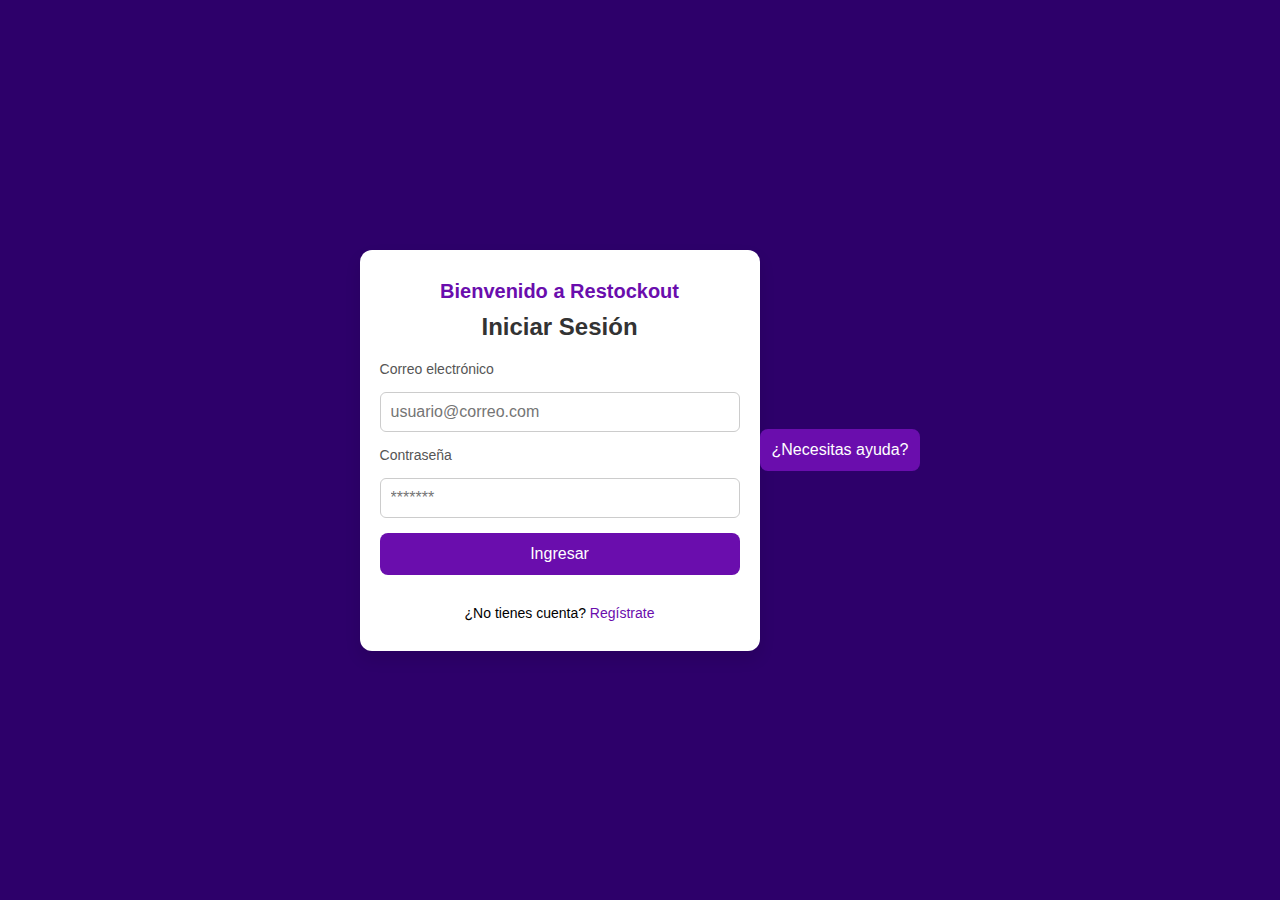
<file: index.html>
<!DOCTYPE html>
<html lang="es">
<head>
  <meta charset="UTF-8" />
  <meta name="viewport" content="width=device-width, initial-scale=1.0"/>
  <title>Login - Restockout</title>
  <link rel="stylesheet" href="Inicio de sesion/style.css" />
</head>
<body>

  <div class="login-container">
    <h1 class="bienvenida">Bienvenido a Restockout</h1>
    <h2>Iniciar Sesión</h2>

    <form id="loginForm">
      <label for="email">Correo electrónico</label>
      <input type="email" id="email" placeholder="usuario@correo.com" required />

      <label for="password">Contraseña</label>
      <input type="password" id="password" placeholder="*******" required />

      <button type="submit">Ingresar</button>
      <div id="mensajeLogin" class="mensaje-login"></div>
    </form>

    <p class="register-text">¿No tienes cuenta? <a href="#">Regístrate</a></p>
  </div>
<button id="ayuda-btn" class="ayuda-btn">¿Necesitas ayuda?</button>
  <script src="Inicio de sesion/script.js"></script>
  
</body>
</html>
</file>
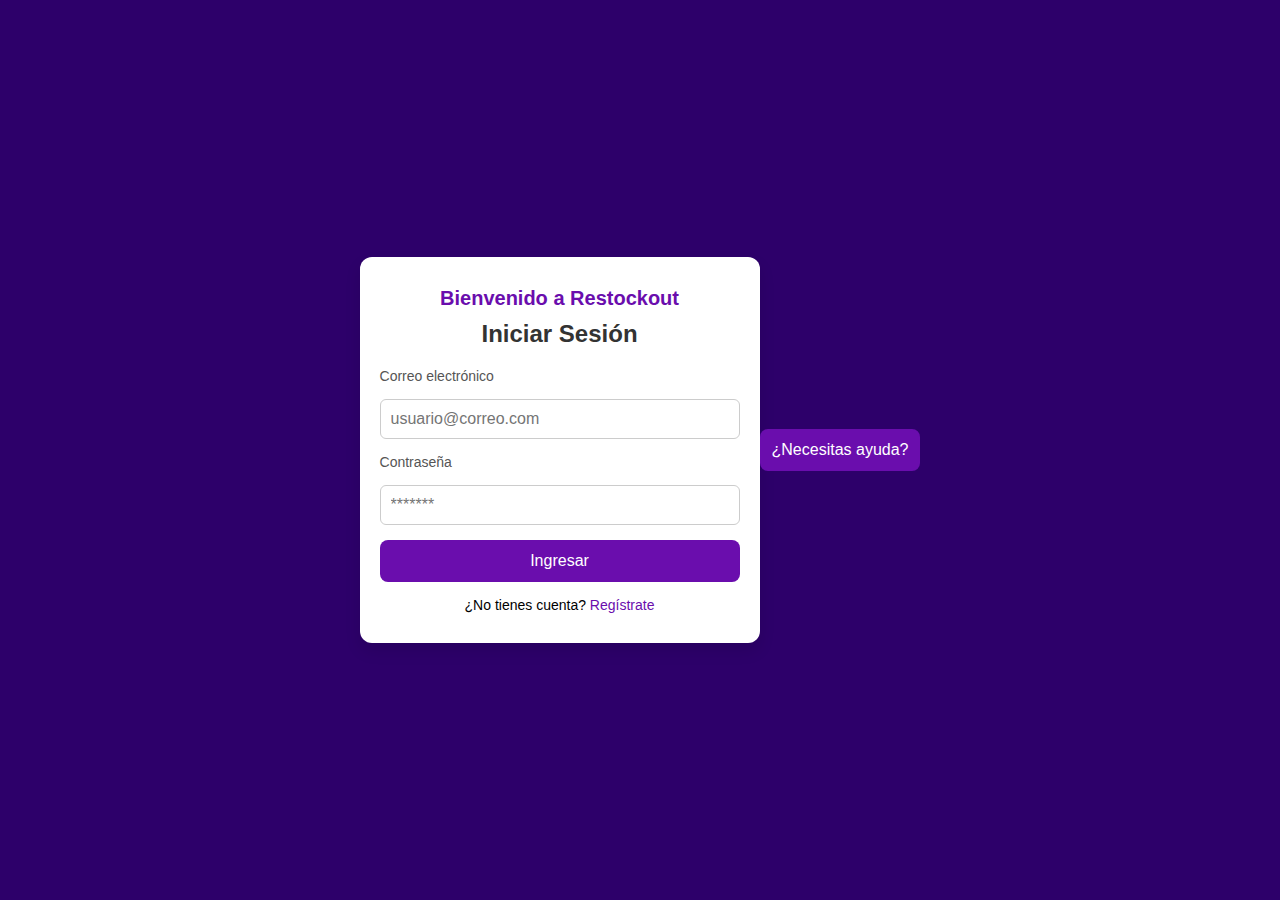
<file: Inicio de sesion/index.html>
<!DOCTYPE html>
<html lang="es">
<head>
  <meta charset="UTF-8" />
  <meta name="viewport" content="width=device-width, initial-scale=1.0"/>
  <title>Login - Restockout</title>
  <link rel="stylesheet" href="style.css" />
</head>
<body>

  <div class="login-container">
    <h1 class="bienvenida">Bienvenido a Restockout</h1>
    <h2>Iniciar Sesión</h2>

    <form id="loginForm">
      <label for="email">Correo electrónico</label>
      <input type="email" id="email" placeholder="usuario@correo.com" required />

      <label for="password">Contraseña</label>
      <input type="password" id="password" placeholder="*******" required />

      <button type="submit">Ingresar</button>
    </form>

    <p class="register-text">¿No tienes cuenta? <a href="#">Regístrate</a></p>
  </div>
<button id="ayuda-btn" class="ayuda-btn">¿Necesitas ayuda?</button>
  <script src="script.js"></script>
  
</body>
</html>
</file>
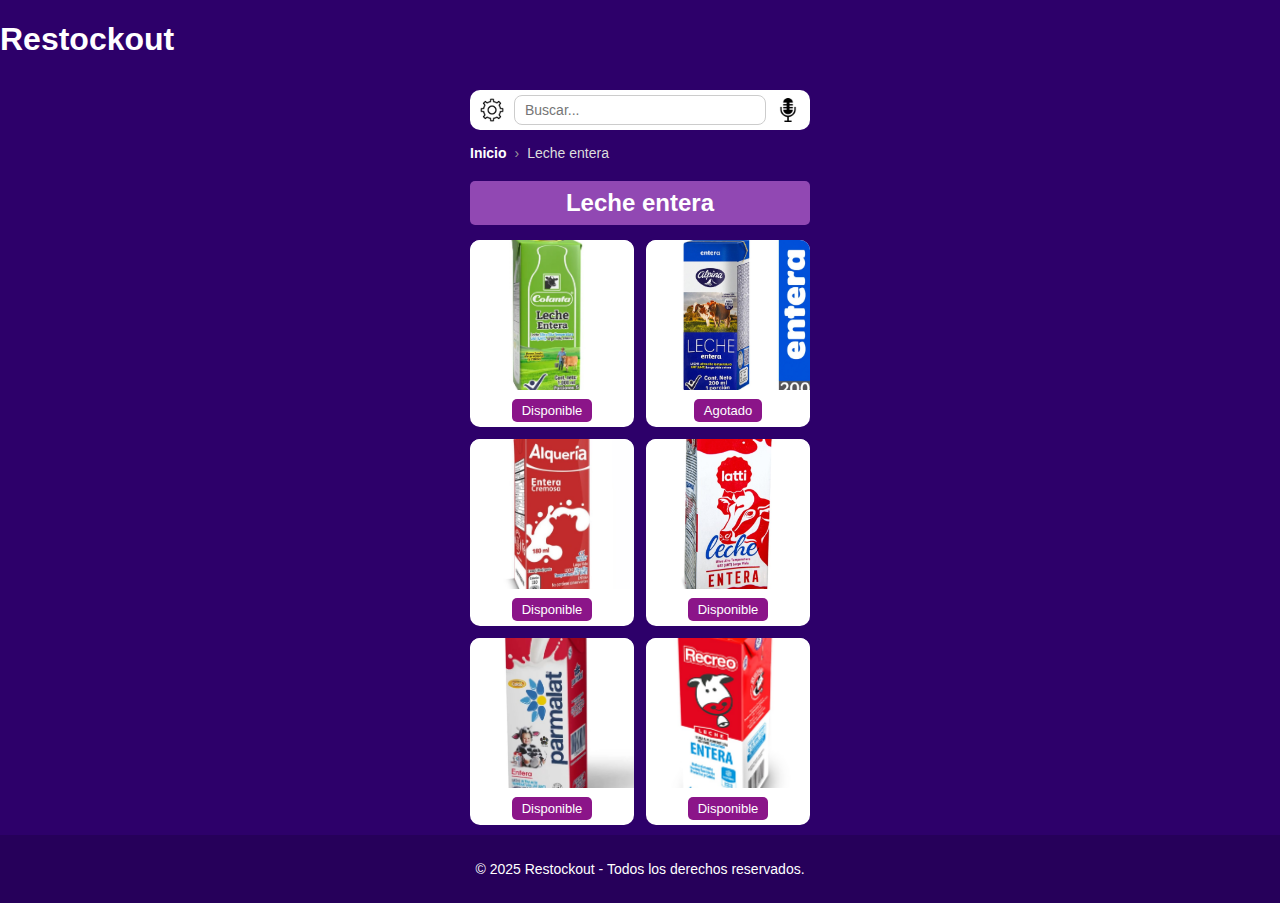
<file: restockout-agotados/index.html>
<!DOCTYPE html>
<html lang="es">
<head>
  <meta charset="UTF-8" />
  <meta name="viewport" content="width=device-width, initial-scale=1.0"/>
  <title>Vista de Productos - Restockout</title>
  <!-- Enlazamos el CSS principal que controla estilos de la página -->
  <link rel="stylesheet" href="style.css" />
</head>

<body>
    <!-- CAMBIO: Recomendado usar <main> para el contenido principal -->
<!-- CAMBIO: se añadió header básico (ajústalo según identidad corporativa) -->
<header role="banner">
  <div class="container">
    <h1 class="app-name">Restockout</h1>
    <nav aria-label="Menú principal">
      <!-- TOCA: Mantén las rutas actuales. -->
    </nav>
  </div>
</header>

  <!-- Contenedor principal de la app -->
  <div class="app-container">

    <!-- Cabecera con iconos y buscador -->
    <div class="header">
      <!-- Icono de configuración -->
      <img src="Config.png" alt="Configuración" class="icono" />
      <!-- Input de búsqueda de productos -->
      <input type="text" placeholder="Buscar..." class="search-box" />
      <!-- Icono de micrófono para búsqueda por voz (visual solo) -->
      <img src="Microfono.png" alt="Micrófono" class="icono" />
    </div>

    <!-- >>> Breadcrumb simple y accesible <<< -->
    <nav class="breadcrumb" aria-label="Ubicación">
      <a href="../restockout-dashboard/index.html">Inicio</a>
      <span class="sep">›</span>
      <span>Leche entera</span>
    </nav>

    <!-- Título de la categoría actual -->
    <h2 class="categoria">Leche entera</h2>

    <!-- Grid que contiene los productos -->
    <div class="grid-productos">
      <!-- Cada producto es un div con imagen y estado -->
      <div class="producto">
        <img src="Producto1.jpg" alt="Producto 1" />
        <span class="estado">Disponible</span>
      </div>

      <div class="producto">
        <img src="Producto2.jpg" alt="Producto 2" />
        <span class="estado">Agotado</span>
      </div>

      <div class="producto">
        <img src="Producto3.jpg" alt="Producto 3" />
        <span class="estado">Disponible</span>
      </div>

      <div class="producto">
        <img src="Producto4.jpg" alt="Producto 4" />
        <span class="estado">Disponible</span>
      </div>

      <div class="producto">
        <img src="Producto5.jpg" alt="Producto 5" />
        <span class="estado">Disponible</span>
      </div>

      <div class="producto">
        <img src="Producto6.jpg" alt="Producto 6" />
        <span class="estado">Disponible</span>
      </div>
    </div>

  </div>

<!-- CAMBIO: se añadió footer básico -->
<footer role="contentinfo">
  <div class="container">
    <p>&copy; 2025 Restockout - Todos los derechos reservados.</p>
  </div>
</footer>
</body>
</html>
</file>
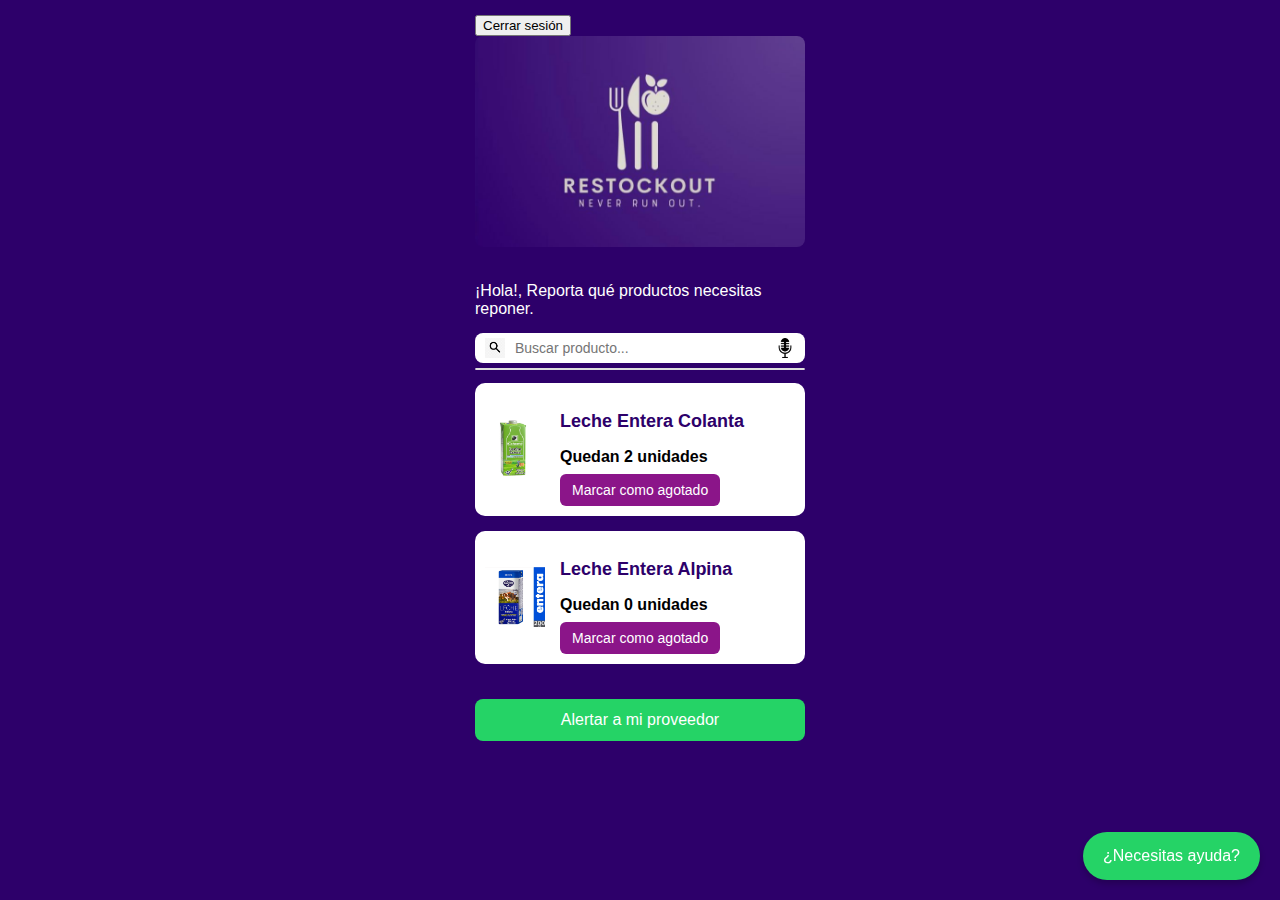
<file: restockout-dashboard/index.html>
<!DOCTYPE html>
<html lang="es">
<head>
  <meta charset="UTF-8" />
  <meta name="viewport" content="width=device-width, initial-scale=1.0"/>
  <title>Dashboard - Restockout</title>
  <!-- Enlazamos el CSS del dashboard -->
  <link rel="stylesheet" href="style.css" />
</head>

<body>
  <!-- Contenedor principal de toda la app -->
  <div class="app-container">

    <!-- Botón de ayuda (WhatsApp) fijo en pantalla -->
    <button id="ayuda-btn" class="ayuda-btn">¿Necesitas ayuda?</button>

    <!-- Botón de cerrar sesión (NUEVO) -->
    <button id="logoutBtn" class="logout-btn">Cerrar sesión</button>

    <!-- Logo de la aplicación -->
    <img src="Logo.jpg" alt="Restockout" class="logo" />

    <!-- Saludo inicial para el usuario -->
    <p class="saludo">¡Hola!, Reporta qué productos necesitas reponer.</p>

    <!-- Buscador de productos -->
    <div class="buscador">
      <img src="Buscar.jpg" alt="Buscar" />
      <input type="text" id="search" placeholder="Buscar producto..." autocomplete="off"/>
      <img src="Microfono.png" alt="Micrófono" />
      <!-- Lista de sugerencias mientras el usuario escribe -->
      <ul id="suggestions" class="suggestions"></ul>
    </div>

    <!-- Primer producto de ejemplo -->
    <div class="producto">
      <img src="Producto1.jpg" alt="Producto 1" class="producto-img" />
      <div class="info">
        <p class="nombre-producto">Leche Entera Colanta</p>
        <p class="unidades">Quedan 2 unidades</p>
        <!-- Botón para marcar el producto como agotado -->
        <button class="agotado-btn">Marcar como agotado</button>
      </div>
    </div>

    <!-- Segundo producto de ejemplo -->
    <div class="producto">
      <img src="Producto2.jpg" alt="Producto 2" class="producto-img" />
      <div class="info">
        <p class="nombre-producto">Leche Entera Alpina</p>
        <p class="unidades">Quedan 0 unidades</p>
        <!-- Botón para marcar el producto como agotado -->
        <button class="agotado-btn">Marcar como agotado</button>
      </div>
    </div>

    <!-- Botón para alertar al proveedor -->
    <button class="alerta-btn">Alertar a mi proveedor</button>

  </div>

  <!-- Enlazamos el JavaScript -->
  <script src="script.js"></script>
</body>
</html>
</file>
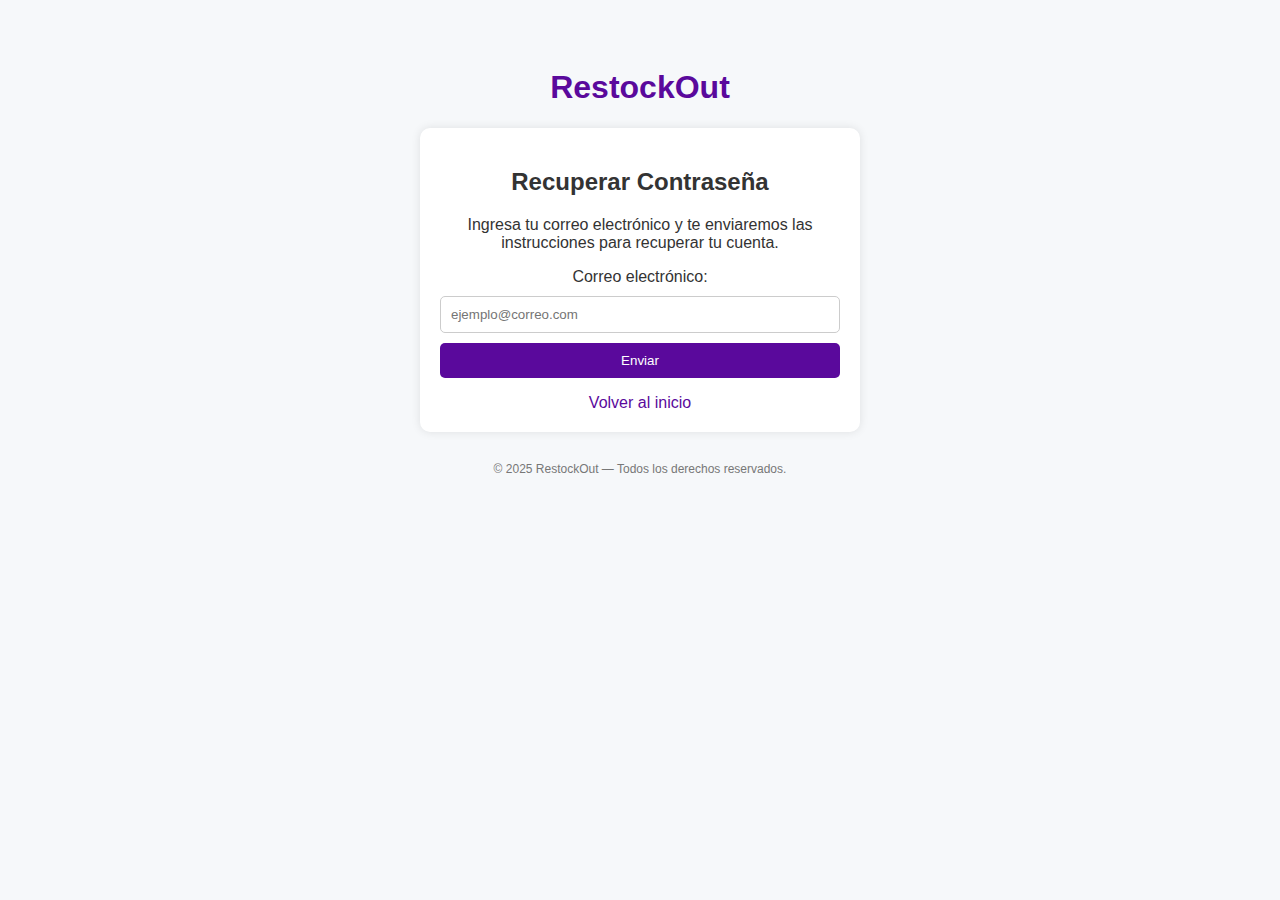
<file: recuperar.html>
<!-- Indica que este archivo es un documento HTML5 -->
<!DOCTYPE html>

<!-- Lenguaje principal del contenido -->
<html lang="es">

<head>
  <!-- Configura la codificación para permitir acentos y caracteres especiales -->
  <meta charset="UTF-8">

  <!-- Hace que el diseño sea adaptable a móviles (responsive) -->
  <meta name="viewport" content="width=device-width, initial-scale=1.0">

  <!-- Título que aparece en la pestaña del navegador -->
  <title>Recuperar Contraseña - RestockOut</title>

  <!-- Vincula el archivo CSS que da estilo a esta página -->
  <link rel="stylesheet" href="recuperar.css">
</head>

<body>

  <!-- ENCABEZADO DE LA PÁGINA -->
  <!-- role="banner": ayuda a lectores de pantalla a identificar esta sección -->
  <header role="banner">
    <!-- Nombre o logo del proyecto -->
    <h1>RestockOut</h1>
  </header>

  <!-- CONTENIDO PRINCIPAL -->
  <main class="contenedor">
    <!-- Título principal de esta vista -->
    <h2>Recuperar Contraseña</h2>

    <!-- Texto explicativo para guiar al usuario -->
    <p>Ingresa tu correo electrónico y te enviaremos las instrucciones para recuperar tu cuenta.</p>

    <!-- FORMULARIO para escribir el correo -->
    <form id="recuperarForm">

      <!-- Etiqueta asociada al campo de correo -->
      <label for="email">Correo electrónico:</label>

      <!-- Campo donde el usuario escribe su correo -->
      <input type="email" id="email" placeholder="ejemplo@correo.com" required>
      <!-- type="email": obliga a que sea un correo con formato válido -->
      <!-- required: evita enviar el formulario sin completar este campo -->

      <!-- Botón para enviar el formulario -->
      <button type="submit">Enviar</button>
    </form>

    <!-- Párrafo donde se mostrará un mensaje de error o confirmación -->
    <p id="mensaje"></p>

    <!-- Enlace para volver al inicio -->
    <a href="index.html" class="volver">Volver al inicio</a>
  </main>

  <!-- PIE DE PÁGINA -->
  <!-- role="contentinfo": lo identifica como información secundaria -->
  <footer role="contentinfo">
    <p>© 2025 RestockOut — Todos los derechos reservados.</p>
  </footer>

  <!-- SCRIPT: Lógica para validar y mostrar mensajes al enviar el formulario -->
  <script>
    // Obtiene el formulario por su ID para poder usarlo en JS
    const form = document.getElementById('recuperarForm');

    // Párrafo donde se colocarán los mensajes para el usuario
    const mensaje = document.getElementById('mensaje');

    // Evento que se ejecuta cuando el formulario intenta enviarse
    form.addEventListener('submit', (e) => {

      // Evita que la página recargue al enviar el formulario
      e.preventDefault();

      // Obtiene el valor del correo ingresado y elimina espacios
      const email = document.getElementById('email').value.trim();

      // Si el campo está vacío, muestra un mensaje de error
      if (email === "") {
        mensaje.textContent = "Por favor, escribe un correo válido.";
        mensaje.style.color = "red";

      // Si está lleno, muestra un mensaje de éxito
      } else {
        mensaje.textContent = "Las instrucciones han sido enviadas a tu correo.";
        mensaje.style.color = "green";

        // Limpia el formulario después de enviarlo
        form.reset();
      }
    });
  </script>

</body>
</html>
</file>
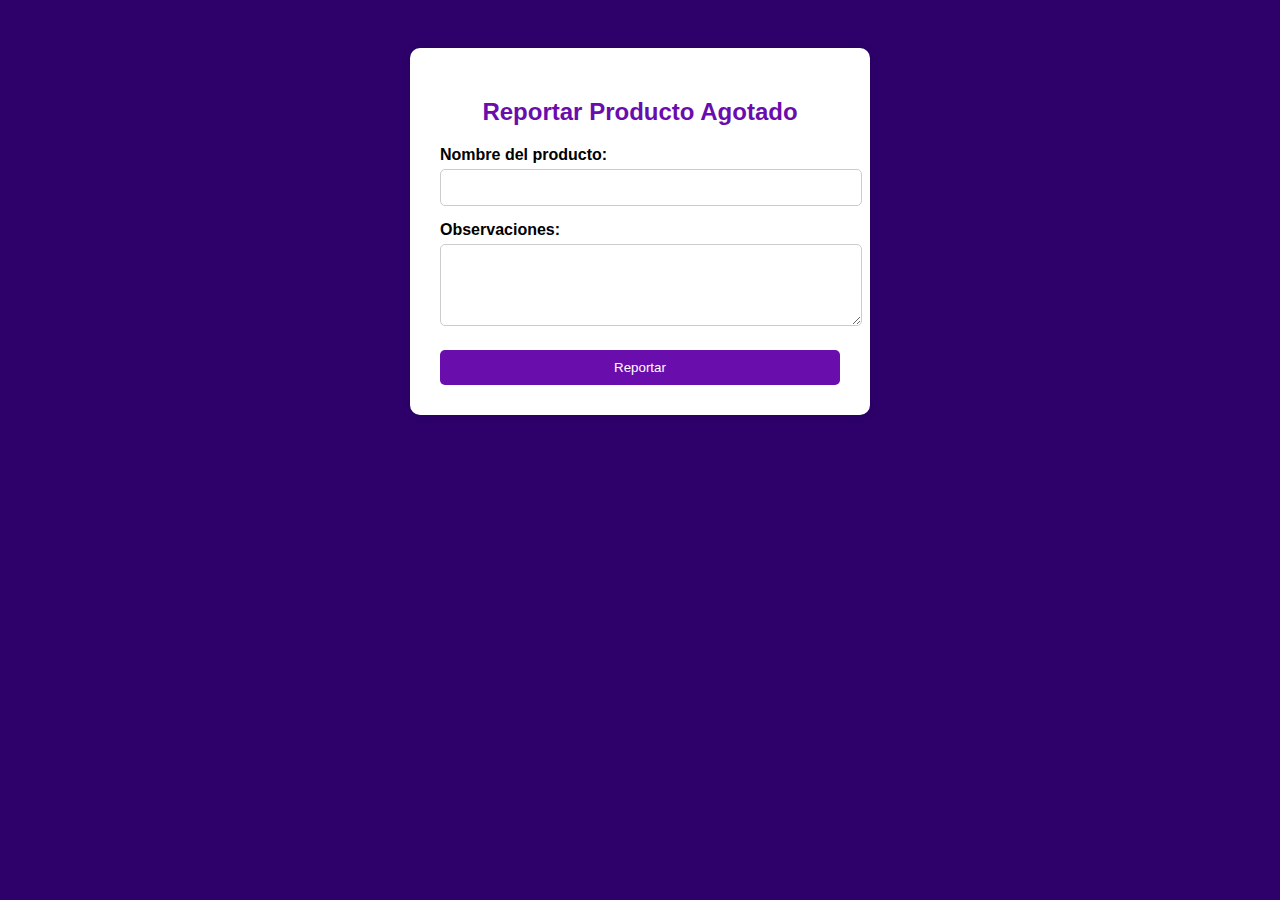
<file: restockout-dashboard/agotado.html>
<!DOCTYPE html>
<html lang="es">
<head>
    <meta charset="UTF-8">
    <title>Reportar Producto Agotado - RestockOut</title>
    <link rel="stylesheet" href="agotado.css">
    </head>
<body>
    <div class="container">
        <h2>Reportar Producto Agotado</h2>
        <form id="reportForm">
            <label for="producto">Nombre del producto:</label>
            <input type="text" id="producto" name="producto" required>

            <label for="detalle">Observaciones:</label>
            <textarea id="detalle" name="detalle" rows="4" required></textarea>

            <button type="submit">Reportar</button>
        </form>
        <div class="message" id="mensaje">✅ Producto reportado correctamente.</div>
    </div>
     <script src="agotado.js"></script>
</body>
</html>
</file>
<file: Inicio de sesion/style.css>
* {
    margin: 0;
    padding: 0;
    box-sizing: border-box;
  }
  
  body {
    font-family: 'Arial', sans-serif;
    background: #2d006a;
    display: flex;
    justify-content: center;
    align-items: center;
    height: 100vh;
  }
  
  .login-container {
    background: white;
    padding: 30px 20px;
    border-radius: 12px;
    box-shadow: 0 8px 16px rgba(0,0,0,0.1);
    width: 90%;
    max-width: 400px;
    text-align: center;
  }
  
  .bienvenida {
    font-size: 20px;
    margin-bottom: 10px;
    color: #6a0dad; 
  }
  
  h2 {
    margin-bottom: 20px;
    color: #333;
  }
  
  form {
    display: flex;
    flex-direction: column;
    gap: 15px;
  }
  
  label {
    text-align: left;
    font-size: 14px;
    color: #555;
  }
  
  input {
    padding: 10px;
    border: 1px solid #ccc;
    border-radius: 6px;
    font-size: 16px;
  }
  
  button {
    background-color: #6a0dad; 
    color: white;
    padding: 12px;
    font-size: 16px;
    border: none;
    border-radius: 8px;
    cursor: pointer;
    transition: background 0.3s;
  }
  
  button:hover {
    background-color: #5a099c;
  }
  
  .register-text {
    margin-top: 15px;
    font-size: 14px;
  }
  
  .register-text a {
    color: #6a0dad;
    text-decoration: none;
  }
</file>
<file: restockout-agotados/style.css>
/* CAMBIO: se corrigió estructura para que el footer quede abajo */
body {
    margin: 0;
    padding: 0;
    font-family: Arial, sans-serif;
    background-color: #2d006a;
    color: white;

    /* ==========================================
       CORRECCIÓN: el body debe ser un contenedor
       en columna para que el footer se alinee abajo
       ========================================== */
    display: flex;
    flex-direction: column;
    min-height: 100vh;
}

/* Contenedor principal */
.app-container {
    width: 100%;
    max-width: 360px;
    background-color: #2d006a;
    padding: 10px;
    box-sizing: border-box;

    margin: 0 auto; /* centrar horizontalmente */
}

/* ==========================================
   FOOTER PEGADO ABAJO SIEMPRE
   ========================================== */
footer {
    margin-top: auto;            /* empuja el footer al final */
    background: rgba(0, 0, 0, 0.15);
    text-align: center;
    padding: 12px;
    color: white;
    font-size: 14px;
}


/* Estilos del header */

.header {
    display: flex;
    align-items: center;
    justify-content: space-between;
    background: white;
    padding: 5px 10px;
    border-radius: 10px;
    margin-bottom: 15px;
}

.icono {
    width: 24px;
    height: 24px;
}

.search-box {
    flex: 1;
    margin: 0 10px;
    padding: 6px 10px;
    border-radius: 8px;
    border: 1px solid #ccc;
    font-size: 14px;
}

.categoria {
    background-color: #9148b3;
    color: white;
    padding: 8px;
    border-radius: 5px;
    text-align: center;
    margin-bottom: 15px;
}

.grid-productos {
    display: grid;
    grid-template-columns: 1fr 1fr;
    gap: 12px;
}

.producto {
    background: white;
    border-radius: 10px;
    overflow: hidden;
    text-align: center;
    color: black;
}

.producto img {
    width: 100%;
    height: 150px;
    object-fit: cover;
}

.estado {
    background-color: #8b1589;
    color: white;
    display: inline-block;
    padding: 4px 10px;
    margin: 5px 0;
    border-radius: 5px;
    font-size: 13px;
}

/* Breadcrumb simple y accesible */
.breadcrumb {
    font-size: 14px;
    color: #ddd;
    margin: 10px 0;
    display: flex;
    align-items: center;
    gap: 8px;
}

.breadcrumb a {
    color: #fff;
    text-decoration: none;
    font-weight: 600;
}

.breadcrumb a:hover {
    text-decoration: underline;
}

.breadcrumb .sep {
    color: #999;
}
</file>
<file: recuperar.css>
/* CAMBIO: revisado y posiblemente editado para accesibilidad y consistencia. */
body {
  font-family: Arial, sans-serif;
  background-color: #f6f8fa;
  color: #333;
  text-align: center;
  padding: 40px;
}

header h1 {
  color: #5a099c;
}

.contenedor {
  background-color: white;
  border-radius: 10px;
  padding: 20px;
  max-width: 400px;
  margin: auto;
  box-shadow: 0 0 10px rgba(0,0,0,0.1);
}

form {
  display: flex;
  flex-direction: column;
  gap: 10px;
}

input {
  padding: 10px;
  border-radius: 5px;
  border: 1px solid #ccc;
}

button {
  background-color: #5a099c;
  color: white;
  border: none;
  padding: 10px;
  border-radius: 5px;
  cursor: pointer;
}

button:hover {
  background-color: #5a099c;
}

.volver {
  display: block;
  margin-top: 15px;
  color: #5a099c;
  text-decoration: none;
}

footer {
  margin-top: 30px;
  font-size: 12px;
  color: #777;
}
</file>
<file: restockout-dashboard/agotado.css>
/* Estilo general del body */
body {
    font-family: Arial, sans-serif; /* Fuente legible */
    background-color:#2d006a;        /* Fondo morado oscuro */
    display: flex;                   /* Usamos flexbox para centrar contenido */
    flex-direction: column;
    align-items: center;             /* Centra horizontalmente */
    padding: 40px;                   /* Espacio alrededor */
}

/* Contenedor principal de la tarjeta */
.container {
    background-color: white;         /* Fondo blanco para contraste */
    border-radius: 10px;             /* Bordes redondeados */
    padding: 30px;                   /* Espacio interno */
    box-shadow: 0 0 10px rgba(0,0,0,0.1); /* Sombra suave */
    width: 400px;                     /* Ancho fijo */
}

/* Título centrado y color morado */
h2 {
    text-align: center;
    color:  #6a0dad;
}

/* Etiquetas de formulario */
label {
    display: block;                  /* Cada etiqueta en su línea */
    margin-top: 15px;                /* Separación del anterior elemento */
    font-weight: bold;               /* Negrita */
}

/* Inputs, textarea y botones con estilos consistentes */
input, textarea, button {
    width: 100%;                     /* Ocupan todo el ancho del contenedor */
    padding: 10px;
    margin-top: 5px;
    border-radius: 5px;
    border: 1px solid #ccc;          /* Borde gris claro */
}

/* Botón de enviar */
button {
    background-color: #6a0dad;       /* Morado intenso */
    color: white;
    border: none;
    margin-top: 20px;
    cursor: pointer;                 /* Cambio de cursor al pasar mouse */
}

/* Hover del botón: más oscuro al pasar mouse */
button:hover {
    background-color: #4b0060;
}

/* Mensaje de éxito o alerta */
.message {
    margin-top: 20px;
    font-weight: bold;
    color:  #6a0dad;
    display: none;                   /* Se muestra solo cuando es necesario */
}

/* Contenedor de productos reportados */
#lista-agotados {
    margin-top: 30px;
    max-height: 300px;               /* Altura máxima con scroll */
    overflow-y: auto;
}

/* Cada producto reportado */
.producto-agotado {
    background-color: #f3e5ff;       /* Fondo lila claro */
    border-left: 5px solid #6a0dad;  /* Línea lateral morada */
    padding: 10px 15px;
    margin-bottom: 10px;
    border-radius: 5px;
    box-shadow: 0 2px 5px rgba(0,0,0,0.05); /* Sombra sutil */
}

/* Texto de cada producto */
.producto-agotado p {
    margin: 0;
    font-weight: bold;
    color: #4a0073;                  /* Morado oscuro */
}
</file>
<file: restockout-dashboard/style.css>
/* Reset y estilo base del body */
body {
    margin: 0;
    padding: 0;
    font-family: Arial, sans-serif; /* fuente general */
    background-color: #2d006a;       /* fondo morado */
    color: white;                    /* texto blanco por defecto */
    display: flex;
    justify-content: center;         /* centra horizontalmente la app */
}

/* Contenedor principal de la app */
.app-container {
    width: 100%;
    max-width: 360px;                /* ancho máximo para móviles */
    padding: 15px;
    box-sizing: border-box;
}

/* Logo de la app */
.logo {
    width: 100%;                     /* ocupa todo el ancho disponible */
    border-radius: 8px;
    margin-bottom: 15px;
}

/* Mensaje de saludo */
.saludo {
    font-size: 16px;
    margin-bottom: 15px;
}

/* Contenedor del buscador */
.buscador {
    background: white;               /* fondo blanco para contraste */
    display: flex;
    align-items: center;
    border-radius: 8px;
    padding: 5px 10px;
    gap: 8px;                        /* espacio entre elementos */
    margin-bottom: 20px;
    position: relative;              /* necesario para las sugerencias absolutas */
}

/* Input de búsqueda dentro del buscador */
.buscador input {
    flex: 1;                         /* ocupa todo el espacio disponible */
    border: none;
    outline: none;
    font-size: 14px;
}

/* Iconos dentro del buscador */
.buscador img {
    width: 20px;
    height: 20px;
}

/* Contenedor de cada producto */
.producto {
    display: flex;
    align-items: center;
    background: #fff;                /* fondo blanco */
    border-radius: 10px;
    margin-bottom: 15px;
    padding: 10px;
    color: black;                    /* texto negro para contraste */
}

/* Imagen del producto */
.producto-img {
    width: 60px;
    height: 60px;
    margin-right: 15px;
}

/* Contenedor de la información del producto */
.info {
    flex: 1;                         /* ocupa el resto del espacio */
}

/* Texto de unidades disponibles */
.unidades {
    font-weight: bold;
    margin-bottom: 8px;
}

/* Botón para marcar producto como agotado */
.agotado-btn {
    background-color: #8b1589;
    color: white;
    border: none;
    border-radius: 6px;
    padding: 8px 12px;
    font-size: 14px;
    cursor: pointer;
}

/* Botón para alertar al proveedor */
.alerta-btn {
    background-color: #25D366; /* verde estilo WhatsApp */
    color: white;
    border: none;
    border-radius: 8px;
    padding: 12px;
    width: 100%;                 /* ocupa todo el ancho */
    font-size: 16px;
    cursor: pointer;
    margin-top: 20px;
}

/* Nombre del producto */
.nombre-producto {
    font-size: 18px;
    font-weight: bold;
    color: #2d006a;              /* morado para destacar */
    margin-bottom: 4px;
}

/* Lista de sugerencias del buscador */
.suggestions {
    position: absolute;           /* relativa al buscador */
    top: 100%;                    /* aparece debajo del input */
    left: 0;
    right: 0;
    background: white;
    border: 1px solid #ddd;
    border-radius: 8px;
    margin-top: 5px;
    list-style: none;             /* quitar viñetas */
    padding: 0;
    max-height: 150px;            /* scroll si hay muchas sugerencias */
    overflow-y: auto;
    z-index: 10;                  /* encima de otros elementos */
    color: black;                 /* texto negro */
}

/* Elementos individuales de la lista de sugerencias */
.suggestions li {
    padding: 8px;
    cursor: pointer;
    font-size: 14px;
}

/* Cambio de fondo al pasar el mouse sobre una sugerencia */
.suggestions li:hover {
    background: #f0f0f0;
}

/* Botón de ayuda flotante (WhatsApp) */
.ayuda-btn {
    position: fixed;        /* lo fija en la pantalla */
    bottom: 20px;           /* distancia desde abajo */
    right: 20px;            /* distancia desde la derecha */
    background-color: #25D366; /* verde de WhatsApp */
    color: white;
    border: none;
    border-radius: 50px;    /* lo hace redondito */
    padding: 15px 20px;
    font-size: 16px;
    cursor: pointer;
    box-shadow: 0px 4px 6px rgba(0,0,0,0.2);
    transition: background 0.3s ease;
}

/* Cambio de color al pasar el mouse por el botón de ayuda */
.ayuda-btn:hover {
    background-color: #1ebe5d; /* verde más oscuro */
}
</file>
